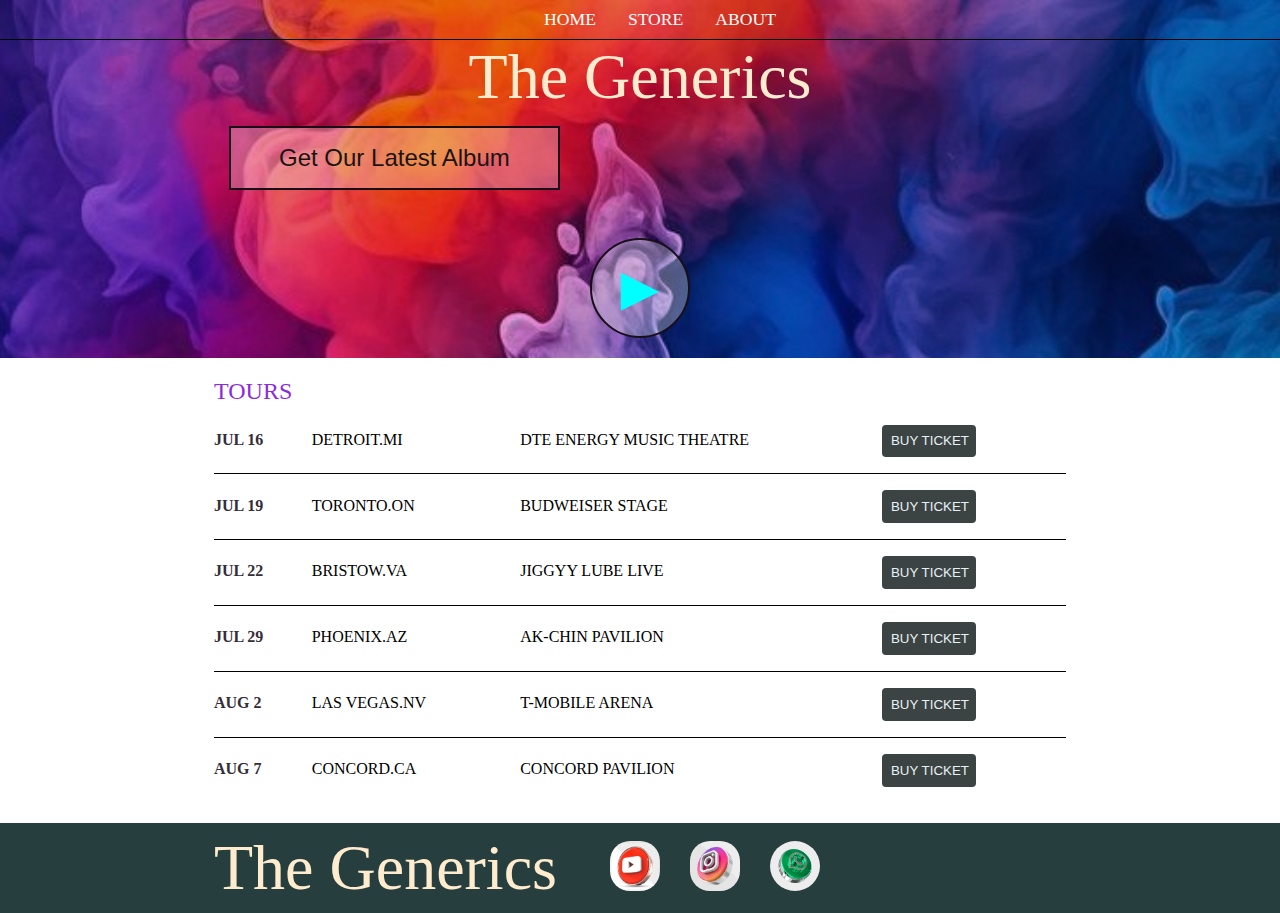
<file: index.html>
<!DOCTYPE html>
<html lang="en">
<head>
    <meta charset="UTF-8">
    <meta name="viewport" content="width=device-width, initial-scale=1.0">
    <link rel="stylesheet" href="styles.css">
    <title>The Generics | HOME</title>
</head>
<body>
    <header class="main-header">
        <nav class="nav-bar, main-nav">
            <ul>
                <li> <a href="index.html" target="_blank">HOME</a></li>
                <li><a href="store.html" target="_blank">STORE</a></li>
                <li><a href="about.html" target="_blank">ABOUT</a></li>
            </ul>
        </nav>
        <h1 class="band-namelarge, band-name" >The Generics</h1>
        <div class="container">
            <button class="btn btn-header" type="button">Get Our Latest Album</button>
        </div>
     
        
        <!--TODO -->
        <button class="btn btn-header btn-play" type="button">&#9658</button>

    </header>

    <section class="content-section container">
        <h2 class="section-header">TOURS</h2>
        <div>
            <div class="tours-row">
               <span class="tours-item tours-date" > JUL 16</span>
               
                <span class="tours-item tours-city">DETROIT.MI</span>
                
                <span class="tours-item tours-arena">DTE ENERGY MUSIC THEATRE</span>
                
                <button type="button" class="btn tours-item btn-primary">BUY TICKET</button>
            </div>
            <div  class="tours-row">
                <strong class="tours-item tours-date"> JUL 19</strong>
                
                <span class="tours-item tours-city" >TORONTO.ON</span>
                
                <span class="tours-item tours-arena">BUDWEISER STAGE</span>
                
                <button type="button" class="btn tours-item btn-primary">BUY TICKET</button>

            </div >

            <div  class="tours-row">
                <strong class="tours-item tours-date"> JUL 22</strong>
                
                <span  class="tours-item tours-city">BRISTOW.VA</span>
                
                <span class="tours-item tours-arena">JIGGYY LUBE LIVE</span>
                
                <button type="button" class="btn tours-item btn-primary">BUY TICKET</button>
            </div>

            <div  class="tours-row">
                <strong class="tours-item tours-date"> JUL 29</strong>
                
                <span class="tours-item tours-city">PHOENIX.AZ</span>
                
                <span class="tours-item tours-arena">AK-CHIN PAVILION</span>
                
                <button type="button" class="btn tours-item btn-primary">BUY TICKET</button>
            </div>

            <div  class="tours-row">
                <strong class="tours-item tours-date"> AUG 2</strong>
                
                <span class="tours-item tours-city">LAS VEGAS.NV</span>
                
                <span class="tours-item tours-arena">T-MOBILE ARENA</span>
                
                <button type="button" class="btn tours-item btn-primary">BUY TICKET</button>
            </div>

            <div  class="tours-row">
                <strong class="tours-item tours-date"> AUG 7</strong>
                
                <span class="tours-item tours-city">CONCORD.CA</span>
                
                <span class="tours-item tours-arena">CONCORD PAVILION</span>
                
                <button type="button" class="btn tours-item btn-primary">BUY TICKET</button>
                
            </div>


        </div>
    </section>

    <footer class="main-footer">
        <div class="container footer-container">
            <h3 class="band-name">The Generics</h3>
            <ul>
                <li><a href="https://www.youtube.com/" target="_blank"><img class="yotube_logo" src="yotube_logo.jpg" alt="yotube_logo" width="50px" height="50px"></a></li>
                <li><a href="https://www.instagram.com/" target="_blank"><img class="insta" src="0e57cd22-ff64-4473-ba38-31494701f6be.jpg" alt="insta" width="50px" height="50px"></a></li>
                <li><a href="https://web.whatsapp.com/" target="_blank"><img class="whatsapp" src="Whatsapp.jpg" alt="Whatsapp" width="50px" height="50px"></a></li>
            </ul>
        </div>
       
    </footer>
    
</body>
</html>
</file>
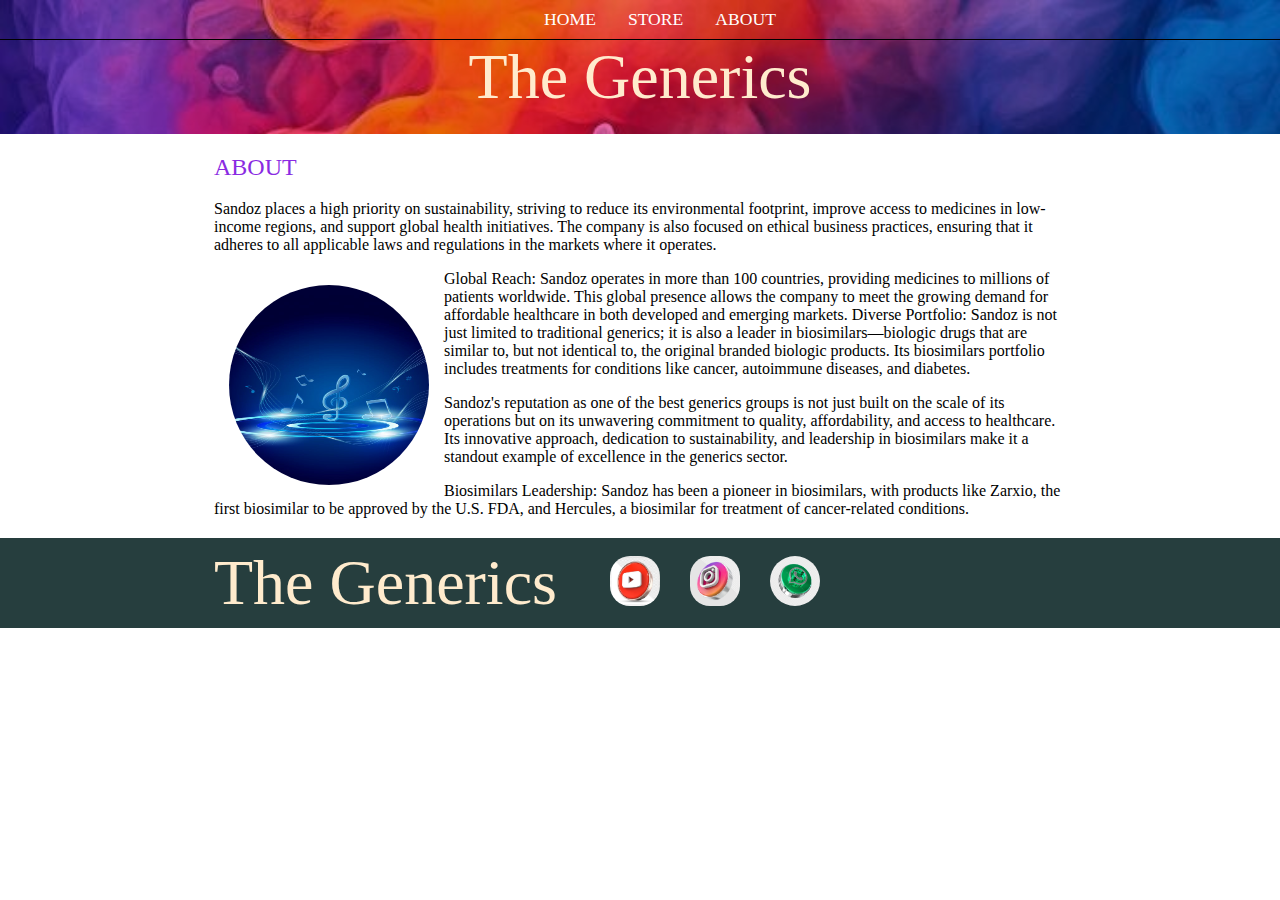
<file: about.html>
<!DOCTYPE html>
<html lang="en">
    <head>
    <meta charset="UTF-8">
    <meta name="viewport" content="width=device-width, initial-scale=1.0">
    <link rel="stylesheet" href="styles.css">
    <title>ABOUT | The Generics</title>
    </head>
    <body>
        <header class="main-header">
            <nav class="nav-bar, main-nav">
                <ul>
                    <li> <a href="index.html" target="_blank">HOME</a></li>
                    <li><a href="store.html" target="_blank">STORE</a></li>
                    <li><a href="about.html" target="_blank">ABOUT</a></li>
                </ul>
            </nav>
            <!--<hr>-->
            <h1 class="band-namelarge, band-name">The Generics</h1>
            
        </header>
        <section class="content container">
            <h2 class="section-header">ABOUT</h2>
            <p>
                Sandoz places a high priority on sustainability, striving to reduce its environmental footprint, improve access to medicines in low-income regions, and support global health initiatives. The company is also focused on ethical business practices, ensuring that it adheres to all applicable laws and regulations in the markets where it operates.
            </p>
            <img class="image-about" src="Musical Background Wallpaper Image For Free Download - Pngtree.jpg" alt="Musical">
            <p>
                Global Reach: Sandoz operates in more than 100 countries, providing medicines to millions of patients worldwide. This global presence allows the company to meet the growing demand for affordable healthcare in both developed and emerging markets.
                Diverse Portfolio: Sandoz is not just limited to traditional generics; it is also a leader in biosimilars—biologic drugs that are similar to, 
                but not identical to, the original branded biologic products. Its biosimilars portfolio includes treatments for conditions like cancer, autoimmune diseases, and diabetes.
            </p>
            <p>
                Sandoz's reputation as one of the best generics groups is not just built on the scale of its operations 
                but on its unwavering commitment to quality, affordability, and access to healthcare.
                 Its innovative approach, dedication to sustainability, and leadership in biosimilars make it a standout example of excellence in the generics sector.
            </p>
            <p>
                Biosimilars Leadership: Sandoz has been a pioneer in biosimilars,
                with products like Zarxio, the first biosimilar to be approved by 
                the U.S. FDA, and Hercules, a biosimilar for treatment of cancer-related conditions.


            </p>
        </section>    
          


        <footer class="main-footer">
            <div class="container footer-container">
                <h3 class="band-name">The Generics</h3>
                <ul>
                    <li><a href="https://www.youtube.com/" target="_blank"><img class="yotube_logo" src="yotube_logo.jpg" alt="yotube_logo" width="50px" height="50px"></a></li>
                    <li><a href="https://www.instagram.com/" target="_blank"><img class="insta" src="0e57cd22-ff64-4473-ba38-31494701f6be.jpg" alt="insta" width="50px" height="50px"></a></li>
                    <li><a href="https://web.whatsapp.com/" target="_blank"><img class="whatsapp" src="Whatsapp.jpg" alt="Whatsapp" width="50px" height="50px"></a></li>
                </ul>
            </div>
           
        </footer>
    
    </body>

</html>
</file>
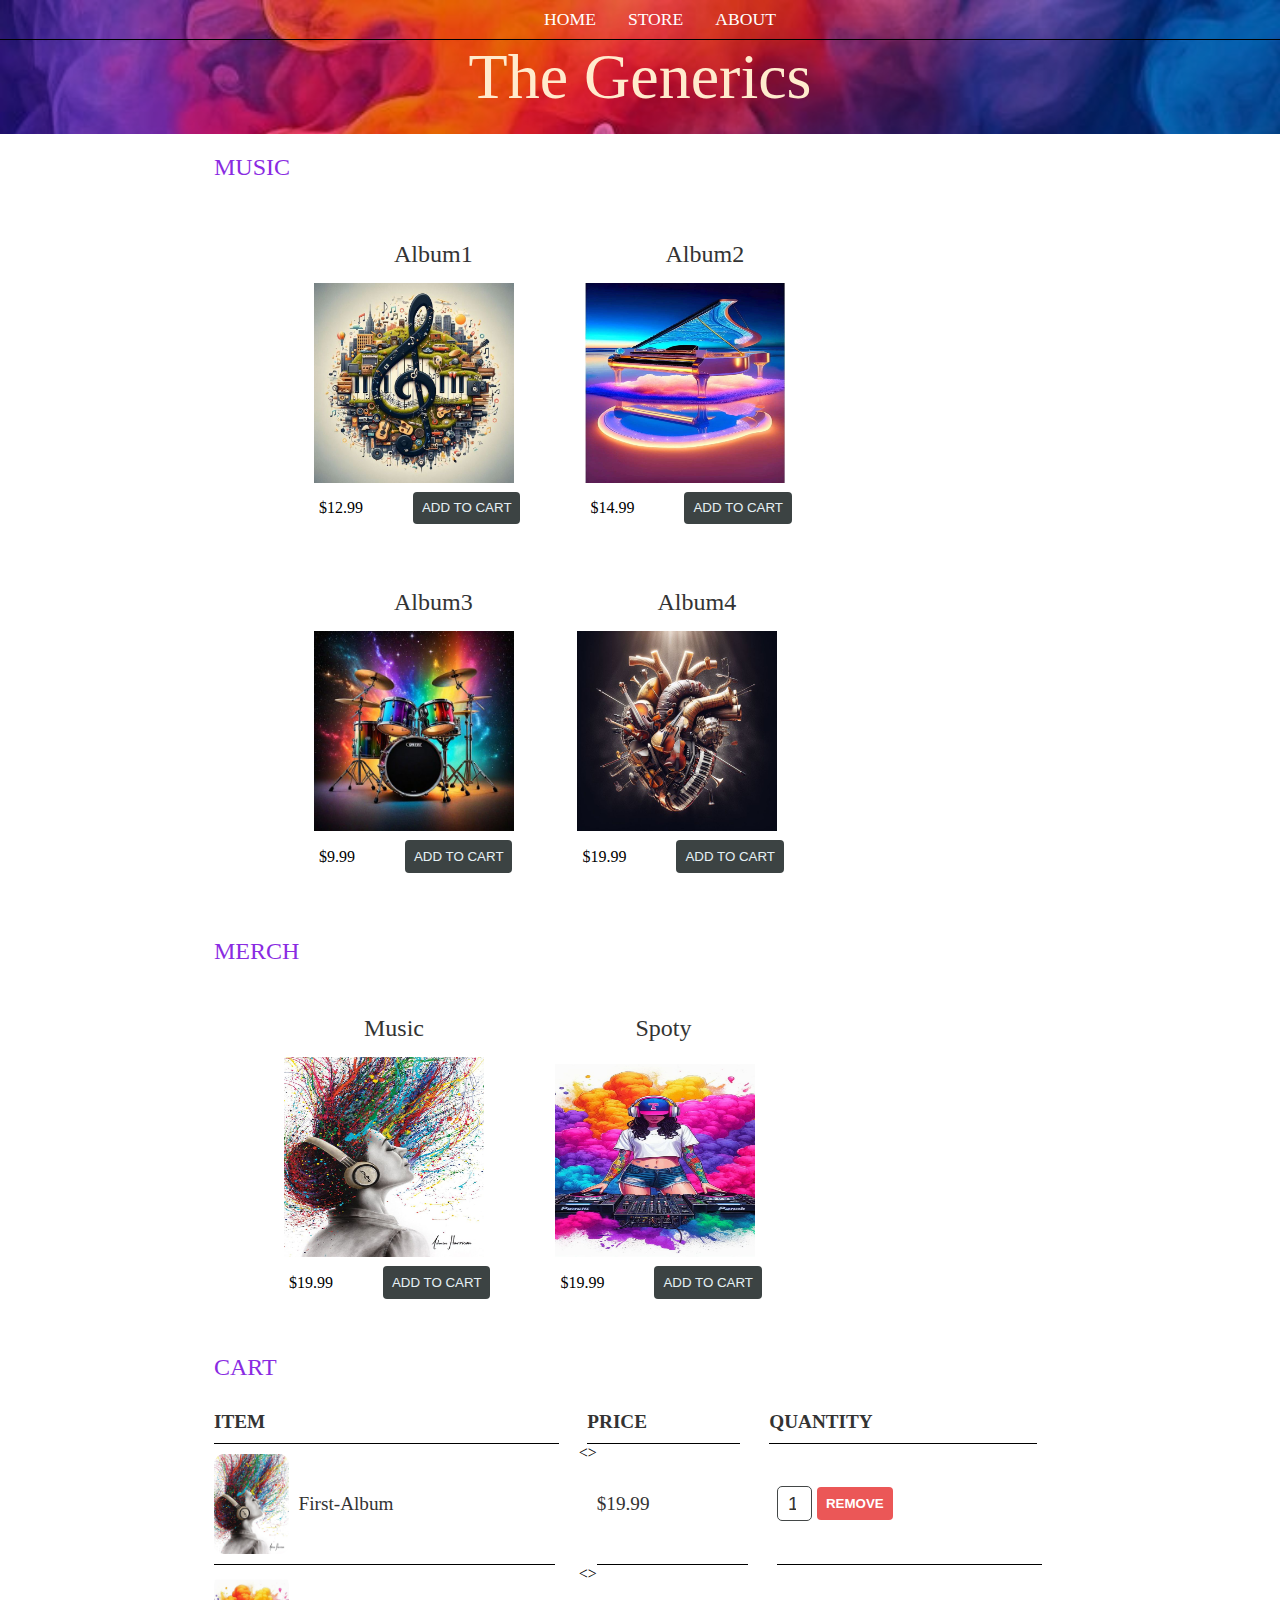
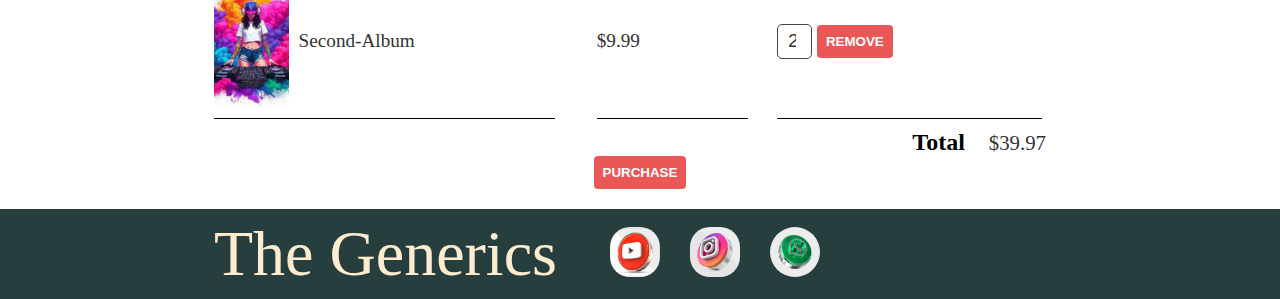
<file: store.html>
<!DOCTYPE html>
<html lang="en">
<head>
    <meta charset="UTF-8">
    <meta name="viewport" content="width=device-width, initial-scale=1.0">
    <link rel="stylesheet" href="styles.css">
    <title>The Generics | STORE</title>
</head>
<body>
    <header class="main-header">
        <nav class="nav-bar, main-nav">
            <ul>
                <li> <a href="index.html" target="_blank">HOME</a></li>
                <li><a href="store.html" target="_blank">STORE</a></li>
                <li><a href="about.html" target="_blank">ABOUT</a></li>
            </ul>
        </nav>
        
        <h1 class="band-namelarge, band-name">The Generics</h1>
    </header>

    <section class="content container" >
        <h2 class="section-header">MUSIC</h2>
    <div class="shop-item">
        <div class="man">
        <div class="shop-item">
        
            <span class="shop-item-title">Album1</span>
            <img class="shop-item-img" src="music1.jpg" alt="music1" width="200px" height="200px">
            <div class="shop-item-detail">
                <span class="shop-price">$12.99</span>
                <button role="button" class="btn btn-primary btn-shop">ADD TO CART</button>
            </div>
        </div>
      
            <div class="shop-item">
            
                <span class="shop-item-title">Album2</span>
                
                <img class="shop-item-img" src="music2.jpg" alt="music2" width="200px" height="200px">
                <div class="shop-item-detail">
                    <span class="shop-price">$14.99</span>
                    <button role="button" class="btn btn-primary btn-shop">ADD TO CART</button>
                </div>
            </div>
    
            
        </div>
        <div class="one">
            <div class="shop-item">
                <span class="shop-item-title">Album3</span>
            
            <img class="shop-item-img" src="music3.jpg" alt="music3" width="200px" height="200px">
            <div class="shop-item-detail">
                <span class="shop-price">$9.99</span>
                <button role="button" class="btn btn-primary btn-shop">ADD TO CART</button>
            </div>
        </div>

        <div class="shop-item">
            
            <span class="shop-item-title">Album4</span>
            
            <img class="shop-item-img" src="music4.jpg" alt="music4" width="200px" height="200px">
            <div class="shop-item-detail">
                <span class="shop-price">$19.99</span>
                <button role="button" class="btn btn-primary btn-shop">ADD TO CART</button>
            </div>
        </div>
        </div>
        
    </div>

    </section>

    <section class="content container">
        <h2 class="section-header">MERCH</h2>
        <div class="det">
            <div class="shop-item">
        
                <span class="shop-item-title">Music</span>
                <img class="shop-item-img" src="music5.jpg" alt="music5" width="200px" height="200px">
                <div class="shop-item-detail">
                    <span class="shop-price">$19.99</span>
                    <button role="button" class="btn btn-primary btn-shop">ADD TO CART</button>
                </div>
            </div>
    
            <div class="shop-item">
            
                <span class="shop-item-title">Spoty</span>
                <img class="shop-item-img" src="music6.jpg" alt="music6" width="200px" height="200px">
                <div class="shop-item-detail">
                    <span class="shop-price">$19.99</span>
                    <button role="button" class="btn btn-primary btn-shop">ADD TO CART</button>
                </div>
            </div>
        </div>
       

    </section>

    <section class="content container">
        <h2 class="section-header">CART</h2>
        <div class="cart-row">
            <span class="cart-item cart-header cart-column">ITEM</span>
            <span class="cart-price cart-header cart-column">PRICE</span>
            <span class="cart-quantity cart-header cart-column">QUANTITY</span>
        </div>

        
        <div class="cart-row">
            <div class="cart-item cart-column">
                <img class="cart-item-img" src="music5.jpg" alt="music5" width="30px" height="30px">
                <span class="cart-item-title">First-Album</span>
            </div>
          
            &lt;&gt;
            <span class="cart-price cart-column">$19.99</span>
            <div class="cart-quantity cart-column">  
            <input class="cart-quantity-input" type="number" value="1">
            <button role="button" class="btn btn-danger cart-quantity-btn">REMOVE</button>
           </div>
        </div>
        <div class="cart-row">
            <div class="cart-item cart-column">
                <img class="cart-item-img" src="music6.jpg" alt="music6" width="30px" height="30px">
                <span class="cart-item-title">Second-Album</span>
            </div>
           
            &lt;&gt;
            <span class="cart-price cart-column">$9.99</span>
            <div class="cart-quantity cart-column">
                <input class="cart-quantity-input" type="number" value="2">
                <button role="button" class="btn btn-danger">REMOVE</button>
            </div>
           
        </div>
        
        <div class="cart-total">
            <strong class="cart-total-title">Total</strong>
            <span class="cart-total-price">$39.97</span>
        </div>
        <div class="pur">
            <button role="button" class="btn btn-danger">PURCHASE</button>
        </div>
    </section>

    <footer class="main-footer">
        <div class="container footer-container">
            <h3 class="band-name">The Generics</h3>
            <ul>
                <li><a href="https://www.youtube.com/" target="_blank"><img class="yotube_logo" src="yotube_logo.jpg" alt="yotube_logo" width="50px" height="50px"></a></li>
                <li><a href="https://www.instagram.com/" target="_blank"><img class="insta" src="0e57cd22-ff64-4473-ba38-31494701f6be.jpg" alt="insta" width="50px" height="50px"></a></li>
                <li><a href="https://web.whatsapp.com/" target="_blank"><img class="whatsapp" src="Whatsapp.jpg" alt="Whatsapp" width="50px" height="50px"></a></li>
            </ul>
        </div>
       
    </footer>
</body>
</html>
</file>
<file: styles.css>
*{
    box-sizing: border-box;

}
html, body{
    margin: 0;
    padding: 0;
}

.nav-bar, ul{
    margin: 0;
}
.nav-bar, li{
    display: inline;

}
.nav-bar, a{
    display: inline-block;
    padding: .5em;
    color: white;
    text-decoration: none;
}
.nav-bar, a:hover{
    background-color: rgba(255, 255, 255, .3);
}
.main-nav{
    text-align: center;
    font-size: 1.1em;
    font-weight: lighter;
    border-bottom: 1px solid black;
}
.main-nav, li{
    padding: 0 5px;
}
.main-header{
    background-color: rgba(187, 25, 168, 0.352);
    background-image: url("font1.jpg");
    background-blend-mode: multiply;
    background-size: cover;
    padding-bottom: 20px;
}
.band-name{
    text-align: center;
    margin: 0;
    font-size: 4em;
    font-family: Cambria, Cochin, Georgia, Times, 'Times New Roman', serif;
    color: blanchedalmond;
    font-weight: normal;
}
.band-namelarge{
    font-size: 8em;

}
.content{
    margin: 1em;
}
.container{
    max-width: 900px;
    margin: 0 auto;
    padding: 0 1.5em;
}
.section-header{
    font-family: Georgia, 'Times New Roman', Times, serif;
    font-weight: normal;
    color: blueviolet;
}
.image-about{
    float: left;
    width: 200px;
    height: 200px;
    margin: 15px;
    border-radius: 50%;
}
.main-footer{
    background-color: rgb(38, 62, 62);
    color: white;
    padding: .5em 0;
    margin-top: 20px;
}
.footer-container{
    display: flex;
    align-items: center;
}
.footer-container ul{
    flex-grow: 1;
}
.yotube_logo{
    border-radius: 40%;
}
.insta{
    border-radius: 40%;
}
.whatsapp{
    border-radius: 40px;
}
.btn{
    text-align: center;
    vertical-align: middle;
    padding: .67em;
    cursor: alias;
}
.btn-header{
    margin: .5em 15% 2em 15px;
    color: rgb(27, 19, 19);
    border: 2px solid rgb(24, 15, 24);
    background-color: rgba(255, 255, 255, .3);
    border-radius: 0;
    font-size: 1.5em;
    font-weight: lighter;
    padding-left: 2em;
    padding-right: 2em;
}
.btn-header:hover{
    background-color: rgba(255, 255, 255, .3);
}
.btn-play{
    display: block;
    margin: 0 auto;
    color: aqua;
    font-size: 4em;
    border-radius: 50%;
    padding: 0;
    height: 100px;
    width: 100px;

}
.tours-row{
    border-bottom: 1px solid black;
    padding-bottom: 1em;
    margin-bottom: 1em;
}
.tours-row:last-child{
    border-bottom: none;
}
.tours-item{
    display: inline-block;
    padding-right: .5em;
    

}
.tours-date{
    color: rgb(52, 45, 58);
    font-weight: bold;
    width: 11%;
}
.tours-city{
    width: 24%;

}
.tours-arena{
   width: 42%;
}
.tours-btn{
    max-width: 19%;
}
.btn-primary{
    color: rgb(230, 241, 245);
    background-color: rgb(60, 67, 67);
    border: none;
    border-radius: .3em;
}
.btn-primary:hover{
    background-color: rgb(22, 170, 113);
}
.shop-item{
    margin: 30px;
}
.shop-item-title{
    display: block;
    width: 100%;
    margin-left: 80px ;
    font-size: 1.5em;
    color: #333;
    margin-bottom: 15px;
}
.shop-item-img{
    height: 200px;
    display: inline;


}
.shop-item-detail{
    display: flex;
    align-items: center;
    padding: 5px;
    
    
    
}

.shop-item{
    
    flex-wrap: wrap;
    justify-content: space-around;
    
}
.btn-shop{
    margin-left: 50px;
}
.man{
    display: flex;
    margin-left: 40px;
}
.one{
    display: flex;
    margin-left: 40px;
}
.det{
    display: flex;
    margin-left: 40px;

}
.cart-header{
    font-weight: bold;
    font-size: 1.2em;
    color: #333;
}

.cart-column{
    border-bottom: 1px solid black;
    margin-right: 1.5em;
    padding-bottom: 10px;
    margin-top: 10px;
    display: flex;
    align-items: center;
}
.cart-row{
    display: flex;

}
.cart-item{
    width: 45%;
}
.cart-price{
    width: 20%;
    font-size: 1.2em;
    color: #333;
}
.cart-quantity{
    width: 35%;
}
.cart-item-title{
    color: #333;
    margin-left: .5em;
    font-size: 1.2em;
}
.cart-item-img{
    width: 75px;
    height: auto;
    border-radius: 10px;
}
.btn-danger{
    color: white;
    background-color: #EB5757;
    border: none;
    border-radius: .3em;
    font-weight: bold;
}
.btn-danger:hover{
    background-color: green;


}
.cart-quantity-input{
    height: 35px;
    width: 35px;
    border-radius: 5px;
    border: 1px solid rgb(67, 71, 71);
    color: #333;
    padding: 0;
    text-align: center;
    font-size: 1.2em;
    margin-right: 5px;
    padding-left: 10px;
}
hr{
    color: #333;
    border: 2px solid black;
}
.cart-total{
    text-align: end;
    margin-top: 10px;
    margin-right: 20px;

}
.cart-total-title{
    font-weight: bold;
    font-size: 1.5em;
    color: black;
    margin-right: 20px;
}
.cart-total-price{
    font-size: 1.3em;
    color: #333;

}
.pur{
    text-align: center;
}
</file>
